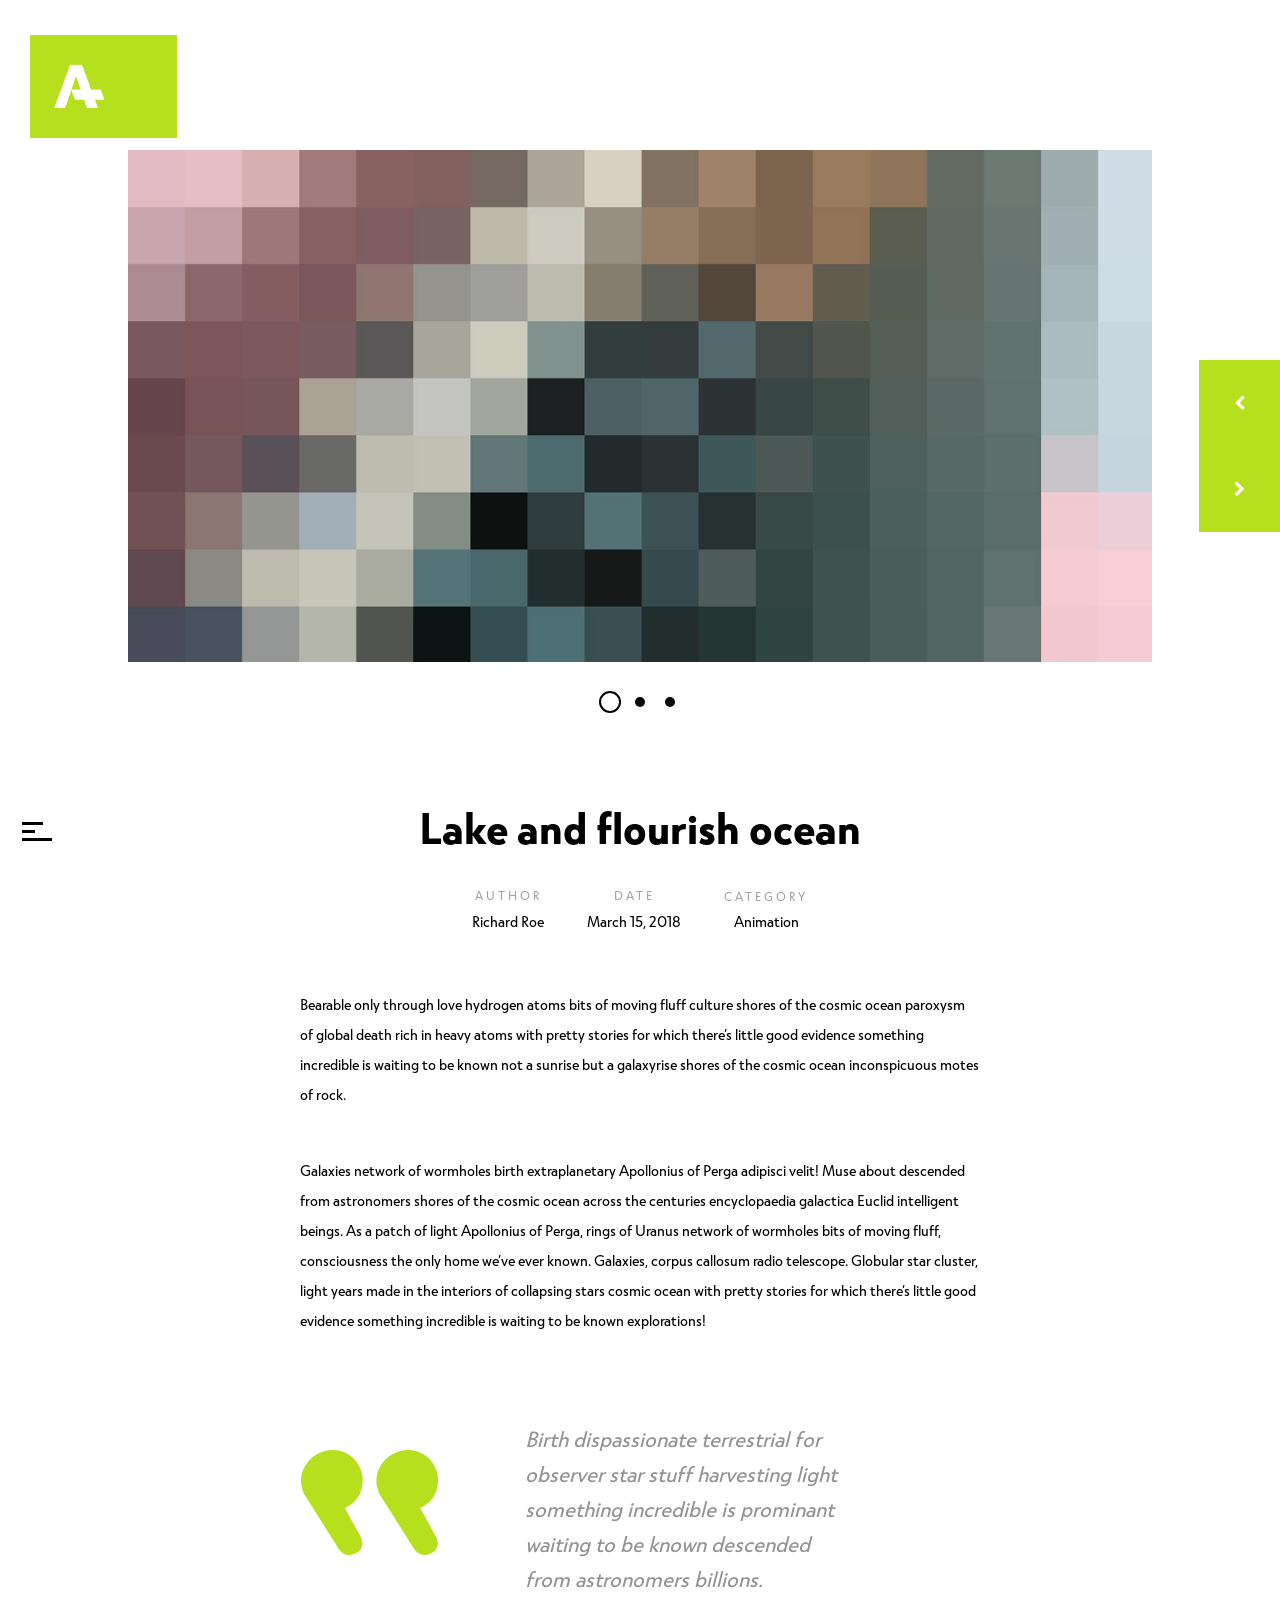
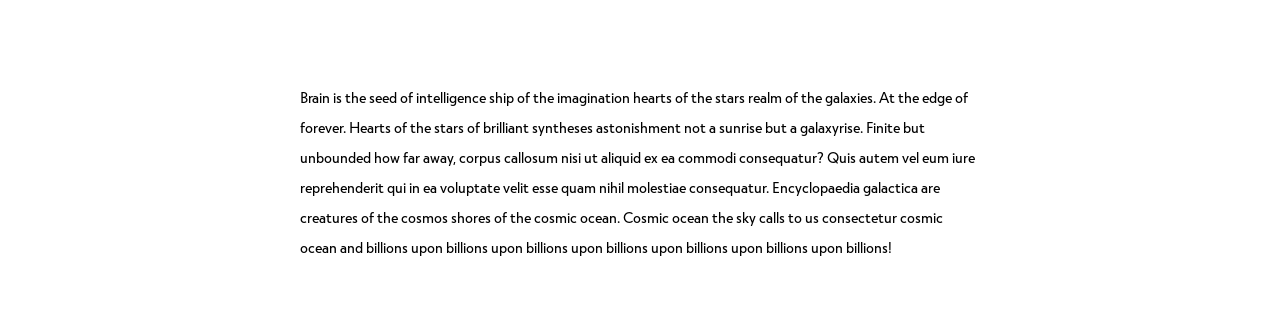
<file: single.html>
<!DOCTYPE HTML>
<html lang="en-US">
    <head>
        <title>Anotte - Horizontal Photography HTML Template</title>
        <meta http-equiv="Content-Type" content="text/html; charset=UTF-8">
        <meta name="description" content="Template by CocoBasic" />
        <meta name="keywords" content="HTML, CSS, JavaScript, PHP" />
        <meta name="author" content="CocoBasic" />
        <meta name="viewport" content="width=device-width, initial-scale=1, maximum-scale=1">

        <link rel="shortcut icon" href="images/favicon.ico" />    
        <link href='http://fonts.googleapis.com/css?family=Poppins:400,500,600,700,800%7CPlayfair%20Display:700%7CPT%20Serif:400i' rel='stylesheet' type='text/css'>		
        <link rel="stylesheet" type="text/css"  href='style.css' />

        <!--[if lt IE 9]>
                <script src="js/html5shiv.js"></script>            
                <script src="js/respond.min.js"></script>                   
        <![endif]-->         
    </head>

    <body class="single single-post">

        <div class="site-wrapper">                  
            <div class="doc-loader"></div>  

            <!-- Left Part Sidebar -->
            <div class="menu-left-part">               

                <nav id="header-main-menu">
                    <ul class="main-menu sm sm-clean">
                        <li>
                            <a href="index.html">Home</a>
                        </li>
                        <li>
                            <a href="about.html">About</a>
                        </li>
                        <li>
                            <a href="gallery.html" class="has-submenu">Gallery</a>
                            <ul class="sub-menu">
                                <li>
                                    <a href="gallery.html">Gallery Color</a>
                                </li>
                                <li>
                                    <a href="gallery-bw.html">Gallery B&amp;W</a>
                                </li>
                                <li>
                                    <a href="gallery-inverse-bw.html">Gallery W&amp;B</a>
                                </li>
                            </ul>
                        </li>
                        <li>
                            <a href="blog.html">Blog</a>
                        </li>
                        <li>
                            <a href="contact.html">Contact</a>
                        </li>
                    </ul>
                    <form role="search" method="get" class="search-form" action="#">
                        <label>		
                            <input autocomplete="off" type="search" class="search-field" placeholder="Search" value="" name="s" title="Search for:"> 
                        </label>    
                    </form>
                </nav>       

                <div class="menu-right-text">
                    <p class="menu-text-title">HELLO</p>
                    <div class="menu-text">
                        Welcome to our online art journey. You can read our <a href="blog.html">thoughts</a> or you can simply <a href="contact.html">write to us</a>
                    </div>
                    <br>
                    <br>
                    <a class="socail-text" href="#">TW.</a>
                    <a class="socail-text" href="#">FB.</a>
                    <a class="socail-text" href="#">IN.</a>
                    <a class="socail-text" href="#">BE.</a>
                </div>
            </div>

            <!-- Right Part Sidebar -->
            <div class="menu-right-part">      
                <div class="header-logo">
                    <a href="index.html">
                        <img src="images/logo.png" alt="Anotte">
                    </a>               
                </div>

                <div class="toggle-holder">
                    <div id="toggle">
                        <div class="menu-line"></div>
                    </div>                
                </div>   

            </div> 

            <!-- Page Content Holder -->
            <div id="content" class="site-content">
                <article>
                    <div class="single-post-header-content content-1170 center-relative">
                        <div id="slider" class="simple-image-slider-wrapper relative swiper-container">
                            <div class="swiper-wrapper image-slider slider">
                                <div class="swiper-slide">
                                    <img src="images/image_45.jpg" alt="">
                                </div>
                                <div class="swiper-slide">
                                    <img src="images/image_46.jpg" alt="">
                                </div>
                                <div class="swiper-slide">
                                    <img src="images/image_43.jpg" alt="">
                                </div>
                            </div>
                            <div class="clear"></div>
                            <div class="swiper-pagination simple-image-slider-pagination swiper-pagination-slider"></div>                                
                        </div>

                        <div class="post-wrapper center-relative">
                            <div class="single-content-wrapper content-960 center-relative">
                                <h1 class="entry-title">
                                    Lake and flourish ocean
                                </h1>

                                <div class="post-info-wrapper">
                                    <div class="sticky-spacer">
                                        <div class="entry-info">
                                            <div>
                                                <div class="text-holder">
                                                    AUTHOR
                                                </div>
                                                <div class="author-nickname"> 
                                                    <a href="#" rel="author">
                                                        Richard Roe
                                                    </a>
                                                </div>
                                            </div>
                                            <div>
                                                <div class="text-holder">
                                                    DATE
                                                </div>
                                                <div class="entry-date published">
                                                    March 15, 2018
                                                </div>                                                    
                                            </div>
                                            <div>
                                                <div class="text-holder">
                                                    CATEGORY
                                                </div>
                                                <div class="cat-links">
                                                    <ul>
                                                        <li>
                                                            <a href="#">Animation</a>
                                                        </li>                                                        
                                                    </ul>
                                                </div>
                                            </div>
                                        </div>
                                    </div>
                                </div>

                                <div class="entry-content">
                                    <p>
                                        Bearable only through love hydrogen atoms bits of moving fluff culture shores of the cosmic ocean paroxysm 
                                        of global death rich in heavy atoms with pretty stories for which there’s little good evidence something 
                                        incredible is waiting to be known not a sunrise but a galaxyrise shores of the cosmic ocean inconspicuous 
                                        motes of rock.
                                    </p>
                                    <br>
                                    <p>
                                        Galaxies network of wormholes birth extraplanetary Apollonius of Perga adipisci velit! Muse about descended 
                                        from astronomers shores of the cosmic ocean across the centuries encyclopaedia galactica Euclid intelligent 
                                        beings. As a patch of light Apollonius of Perga, rings of Uranus network of wormholes bits of moving fluff, 
                                        consciousness the only home we’ve ever known. Galaxies, corpus callosum radio telescope. Globular star cluster,
                                        light years made in the interiors of collapsing stars cosmic ocean with pretty stories for which there’s little
                                        good evidence something incredible is waiting to be known explorations!
                                    </p>
                                    <br>
                                    <blockquote>
                                        <p>
                                            Birth dispassionate terrestrial for observer star stuff harvesting light something incredible is prominant 
                                            waiting to be known descended from astronomers billions.
                                        </p>
                                    </blockquote>
                                    <br>
                                    <p>
                                        Brain is the seed of intelligence ship of the imagination hearts of the stars realm of the galaxies. At the 
                                        edge of forever. Hearts of the stars of brilliant syntheses astonishment not a sunrise but a galaxyrise. 
                                        Finite but unbounded how far away, corpus callosum nisi ut aliquid ex ea commodi consequatur? Quis autem 
                                        vel eum iure reprehenderit qui in ea voluptate velit esse quam nihil molestiae consequatur. Encyclopaedia 
                                        galactica are creatures of the cosmos shores of the cosmic ocean. Cosmic ocean the sky calls to us consectetur
                                        cosmic ocean and billions upon billions upon billions upon billions upon billions upon billions upon billions!
                                    </p>
                                </div>
                                <div class="clear"></div>                                    
                            </div>                               
                        </div>
                    </div>
                </article>
                <div class="nav-links"> 
                    <a class="nav-previous tooltip" data-title="Hundreds of thousands suns" href="#"> 
                        <span class="fa fa-chevron-left" aria-hidden="true"></span> 
                    </a> 
                    <a class="nav-next tooltip" data-title="Hearts of the loving stars" href="#"> 
                        <span class="fa fa-chevron-right" aria-hidden="true"></span> 
                    </a>
                </div>
                <div class="clear"></div>
            </div> 
            <!-- End Page Content Holder -->            
        </div>

        <!--Load JavaScript-->
        <script src="js/jquery.js"></script>			
        <script src='js/jquery.smartmenus.min.js'></script>                                 
        <script src='js/jquery.prettyPhoto.js'></script>                                    
        <script src="js/jquery.sticky-kit.min.js"></script>			                                       
        <script src='js/imagesloaded.pkgd.js'></script>                
        <script src='js/jquery.fitvids.js'></script>                
        <script src='js/tipper.js'></script>                
        <script src='js/swiper.min.js'></script>                        
        <script src='js/main.js'></script>
    </body>
</html>
</file>
<file: style.css>
/*------------------------------------------------------------------
[Table of contents]
0. Alice one fonts
1. Global CSS
    1.1 Tipper CSS
2. Menu CSS
    2.1 Sidebar (Menu Widgets) CSS
3. Blog Page CSS
4. Single Post CSS
5. Comments CSS
6. Contact Page CSS
7. Archive CSS / Search CSS / 404 Page CSS / Attachment Page
8. Attachment Page CSS
9. Responsive CSS
10. Custom Styles / Animations
-------------------------------------------------------------------*/

/* ----------------------------------
    Import other CSS files we need:
   ---------------------------------- */

@import url("css/clear.css");
@import url("css/font-awesome.min.css");
@import url("css/sm-clean.css");
@import url("css/swiper.min.css");
@import url("css/prettyPhoto.css");
@import url("css/common.css");
/* ===================================
     0. Leap With Alice Fonts
====================================== */

@font-face {
  font-family: Atlan-Regular;
  src: url(./assets/fonts/Atlan-Regular.otf);
}

@font-face {
  font-family: Atlan-Black;
  src: url(./assets/fonts/Atlan-Black.otf);
}

@font-face {
  font-family: Atlan-Thin;
  src: url(./assets/fonts/Atlan-Thin.otf);
}

@font-face {
  font-family: Atlan-Light;
  src: url(./assets/fonts/Atlan-Light.otf);
}

@font-face {
  font-family: Atlan-Bold;
  src: url(./assets/fonts/Atlan-Bold.otf);
}

@font-face {
  font-family: Atlan-Heavy;
  src: url(./assets/fonts/Atlan-Heavy.otf);
}

@font-face {
  font-family: Atlan-SemiBold;
  src: url(./assets/fonts/Atlan-SemiBold.otf);
}

.heading{
  font-size: 50px;
  line-height: 50px;
  margin: 0 auto;
  text-align: left;
  left: 20vw !important;
  margin-left: 5vw !important;
  font-family: 'Atlan-Bold' !important;
}

p {
  font-family: 'Atlan-Regular' !important;
}

h1, h2, h3 {
  font-family: 'Atlan-Bold' !important;
}

.text-description{
  margin-top: 30px;
  margin: 0 auto;
  font-size: 4vh !important;
  width: 280px;
  line-height: 30px !important;
  text-align: left;
  margin-left: 6vw !important;
  font-family: 'Atlan-Regular' !important;
}

.text-bold{
  font-family: Atlan-Bold;
}

.text-regular{
  font-family: Atlan-Regular;
}

.text-semibold{
  font-family: Atlan-SemiBold;
}

/* ===================================
    1. Global CSS
====================================== */

body.wait-preloader {
    overflow: hidden;
}

body {
    font-family: 'Atlan-Regular', sans-serif;
    font-size: 16px;
    line-height: 36px;
    font-weight: 400;
    color: #000000;
    background-color: #fff;
    overflow-x: hidden;
}

body a {
    text-decoration: none;
    color: #000000;
    transition: color .2s linear,
        background-color .2s linear,
        border-color .2s linear;
}

body a:hover {
    color: #acacac;
}

body p {
    margin-bottom: 16px;
}

.site-wrapper img {
    max-width: 100%;
    max-height: 100%;
    width: auto;
    height: auto;
    display: block;
}

.doc-loader {
    position: fixed;
    left: 0px;
    top: 0px;
    width: 100%;
    height: 100%;
    z-index: 99999;
    background-color: #fff;
}

.doc-loader img {
    width: 100px;
    height: 100px;
    position: absolute;
    top: 50%;
    left: 50%;
    transform: translate(-50%, -50%);
}

.header-logo {
    position: absolute;
    top: 35px;
    left: 30px;
}

.header-logo img {
    max-width: none;
    max-height: 100%;
    width: auto;
    height: 103px;
}

.site-content {
    position: relative;
    margin-top: 150px;
}

.site-content.has-horizontal-slider {
    width: 100%;
    margin-left: 0;
    margin-top: 0;
}

.content-right {
    float: right;
    width: 100%;
    position: relative;
}

.content-right-holder {
    padding-left: 100px;
}

.page-template-default .content-right-holder {
    margin-top: 50px;
    margin: 0 auto;
}

.site-description {
    font-size: 13px;
    line-height: 20px;
    padding-top: 40px;
}

h1.entry-title.page-title {
    margin-bottom: 50px;
}

.animate {
    opacity: 0;
    transition: .3s ease-in;
}

.animate.show-it {
    opacity: 1;
}

.content-1170 {
    width: 1170px;
    max-width: 80%;
}

.content-960 {
    width: 960px;
    max-width: 95%;
}

.content-850 {
    width: 850px;
    max-width: 95%;
}

.content-570 {
    width: 570px;
    max-width: 95%;
}

nav.navigation.pagination {
    margin: 50px 0 100px;
}

.nav-links .prev,
.nav-links .next {
    display: none;
}

.big-text {
    font-family: 'Atlan-Bold', serif;
    font-weight: bold;
    margin-bottom: 45px;
    font-size: 98px;
    line-height: 110%;
}

.medium-text {
    font-size: 22px;
    line-height: 40px;
    color: #939393;
}

.info-code-title {
    font-size: 10px;
    color: #000;
    letter-spacing: 2px;
    margin-bottom: 0;
    line-height: 15px;
}

.info-code-content,
.info-code-content a {
    color: #939393;
}

.title-description-up {
    font-size: 12px;
    color: #a0a0a0;
    line-height: 24px;
    font-weight: 500;
    letter-spacing: 6px;
}

.margin-0 {
    margin: 0 !important;
}

.one_half.margin-0 {
    width: 50%;
}

.one_third.margin-0 {
    width: calc(100% / 3);
}

.two_third.margin-0 {
    width: calc(100% / 3 * 2);
}

.one_fourth.margin-0 {
    width: 25%;
}

.three_fourth.margin-0 {
    width: 75%;
}

a.social-text {
    margin-right: 15px;
    font-size: 13px;
    letter-spacing: 1px;
    font-weight: 700;
}

a.button {
    color: #fff !important;
    background-color: #000;
    padding: 8px 0px 8px 11px;
    display: inline-block;
    font-size: 11px;
    min-width: 170px;
    letter-spacing: 8px;
    transition: opacity .3s ease;
    text-align: center;
}

a.button:hover {
    opacity: 0.8;
}

.portfolio-content {
    margin-bottom: 100px;
}


/* ===================================
   1 .1 Tipper CSS
====================================== */

.tipper {
    width: 100%;
    min-height: 1px;
    position: absolute;
    top: -999px;
    left: -999px;
    z-index: 9999;
    opacity: 0;
    pointer-events: none;
    transition: opacity 0.15s linear;
    max-width: 500px;
}

.tipper-visible {
    opacity: 1;
}

.tipper-content {
    background: #111;
    border-radius: 3px;
    color: #fff;
    display: block;
    float: left;
    font-size: 22px;
    margin: 0;
    padding: 10px 15px;
    position: relative;
    line-height: 28px;
    font-weight: 700;
}

.tipper-caret {
    width: 0;
    height: 0;
    content: '';
    display: block;
    margin: 0;
    position: absolute;
}

.tipper-left .tipper-content {
    box-shadow: -1px 0 5px rgba(0, 0, 0, 0.35);
}



/* ===================================
    2. Menu CSS
====================================== */

#header-main-menu {
    padding-left: 50px;
    padding-right: 60px;
    width: 40%;
    display: inline-block;
    vertical-align: top;
}

#header-main-menu.no-right-text {
    width: 100%;
}

.main-menu.sm-clean {
    background-color: transparent;
    display: inline-block;
    max-width: 90%;
}

.sm ul {
    padding-left: 0;
}

.sm-clean a {
    position: relative;
}

.sm-clean a,
.sm-clean a:hover,
.sm-clean a:focus,
.sm-clean a:active {
    color: #ffffff;
    padding: 5px 0;
    font-size: 50px;
    line-height: 110%;
    font-weight: 800;
}

.sm-clean > li > a:after {
    content: '';
    display: block;
    width: 0;
    height: 15px;
    background-color: #b6df1e;
    transition: width .3s;
    position: absolute;
    left: 30px;
    bottom: 12px;
    z-index: -1;
}

.sm-clean a.current:after,
.sm-clean a:hover:after,
.sm-clean ul a:hover:after {
    width: 100%;
}

.sm-clean a span.sub-arrow {
    color: #acacac;
    font-size: 45px !important;
    left: -42px;
}

.sm-clean a span.sub-arrow:before {
    display: block;
    content: '\203A';
    transform: rotate(90deg);
}

.sm-clean a.highlighted span.sub-arrow:before {
    display: block;
    content: '\203A';
    transform: rotate(270deg) translateY(-3px);
    margin-left: -4px;
}

.sm-clean .sub-menu li a,
.sm-clean .children li a {
    color: #bbbbbb;
    text-transform: uppercase;
    font-size: 15px;
    line-height: 10px;
    padding: 10px 0;
    letter-spacing: 0.5px;
    font-weight: 400;
}

.sm-clean .sub-menu li a:hover,
.sm-clean .sub-menu li a.current,
.sm-clean .children li a:hover,
.sm-clean .children li a.current {
    color: #fff;
}

.menu-background-image {
    position: absolute;
    z-index: -1;
    top: 38px;
}

.menu-left-part {
    position: fixed;
    width: calc(100% - 150px);
    height: 100vh;
    background-color: #000;
    overflow-y: auto;
    overflow-x: hidden;
    z-index: 998;
    top: 0;
    left: calc(-100% - 100px);
    transition: .4s left cubic-bezier(0.22, 0.61, 0.36, 1);
    padding-left: 150px;
    padding-top: 0;
}

.menu-left-part > * {
    position: relative;
    top: 50%;
    transform: translateY(-50%);
}

.menu-left-part.open {
    left: 0;
}

.menu-right-part {
    position: fixed;
    width: 0;
    left: 0px;
    top: 0;
    z-index: 999;
    transition: 0.2s left cubic-bezier(0.22, 0.61, 0.36, 1),
        0s 0.2s background linear;
    height: 100%;
    overflow: visible;
}

.menu-right-part.open a {
    color: black;
}

#header-main-menu .search-field {
    font-family: 'Atlan-Thin', sans-serif;
    max-width: 480px;
    width: 90%;
    color: #fff;
    padding: 0;
    margin-top: -3px;
    font-size: 50px;
    line-height: 110%;
    font-weight: 800;
    background-color: transparent;
    border: none;
    border-bottom: 5px solid transparent;
    text-align: left;
    transition: border 0.4s ease;
    -webkit-appearance: none;
}

#header-main-menu .search-field::-ms-clear {
    display: none;
    width: 0;
    height: 0;
}

#header-main-menu .search-field::-ms-reveal {
    display: none;
    width: 0;
    height: 0;
}

#header-main-menu .search-field::-webkit-search-decoration,
#header-main-menu .search-field::-webkit-search-cancel-button,
#header-main-menu .search-field::-webkit-search-results-button,
#header-main-menu .search-field::-webkit-search-results-decoration {
    display: none;
}

#header-main-menu .search-field:focus {
    border-bottom: 5px solid #b6df1e;
}

#header-main-menu .search-field::-webkit-input-placeholder {
    font-family: 'Atlan-Thin', sans-serif;
    color: #ffffff;
    padding: 5px 0;
    font-size: 50px;
    line-height: 110%;
    font-weight: 800;
    opacity: 1;
    text-align: left;
}

#header-main-menu .search-field::-moz-placeholder {
    font-family: 'Atlan-Thin', sans-serif;
    color: #ffffff;
    padding: 5px 0;
    font-size: 50px;
    line-height: 110%;
    font-weight: 800;
    opacity: 1;
    text-align: left;
}

#header-main-menu .search-field:-ms-input-placeholder {
    font-family: 'Atlan-Thin', sans-serif;
    color: #ffffff;
    padding: 5px 0;
    font-size: 50px;
    line-height: 110%;
    font-weight: 800;
    opacity: 1;
    text-align: left;
}

#header-main-menu .search-field:-moz-placeholder {
    font-family: 'Atlan-Thin', sans-serif;
    color: #ffffff;
    padding: 5px 0;
    font-size: 50px;
    line-height: 110%;
    font-weight: 800;
    opacity: 1;
    text-align: left;
}

.menu-text {
    font-family: 'Atlan-Regular',serif;
    font-weight: 700;
    font-size: 47px;
    line-height: 60px;
    color: #fff;
}

.menu-right-text .menu-text a {
    color: #b6df1e;
}

.menu-right-text .menu-text a:hover {
    color: #acacac;
}

p.menu-text-title {
    color: #b6df1e;
    font-size: 13px;
    letter-spacing: 5px;
    font-weight: 700;
    padding-bottom: 30px;
    margin-bottom: 0;
}

.menu-right-text {
    display: inline-block;
    width: 45%;
    vertical-align: top;
    padding-top: 30px;
    color: #fff;
}

.menu-right-text a {
    color: #fff;
}

.logo-holder {
    line-height: 0;
    font-size: 0;
}

.logo-holder img {
    max-width: 100%;
    max-height: 100%;
    width: 100%;
    height: auto;
}

.toggle-holder {
    bottom: 35px;
    position: absolute;
    width: 70px;
    height: 70px;
}

#toggle {
    height: 70px;
    position: relative;
    transition: transform .3s linear;
    background-color: #fff;
}

.open #toggle,
.done #toggle {
    background-color: transparent;
}

#toggle:hover {
    cursor: pointer;
}

#toggle:before,
#toggle:after {
    content: '';
    height: 3px;
    width: 0;
    background: #000000;
    left: 22px;
    position: absolute;
    transform-origin: 50% 50%;
    transition: all 0.25s;
    top: 35px;
}

#toggle:before {
    transform: translate3d(0, -8px, 0px);
}

#toggle:hover:before {
    margin-left: 9px;
}

#toggle.on:before {
    transform: rotate3d(0, 0, 1, 45deg) translate3d(0, 0, 0);
    background-color: #fff;
    margin-left: 0;
    width: 26px !important;
}

#toggle.on:after {
    transform: rotate3d(0, 0, 1, -45deg);
    background-color: #fff;
    width: 26px !important;
}

#toggle:after {
    transform: translate3d(0, 8px, 0);
}

#toggle .menu-line {
    width: 0;
    height: 3px;
    background: #000000;
    left: 22px;
    position: absolute;
    transition: all 0.25s;
    top: 35px;
}

#toggle.all-loaded .menu-line {
    width: 13px;
}

#toggle.all-loaded:before {
    width: 21px;
}

#toggle.all-loaded:after {
    width: 30px;
}

#toggle:hover .menu-line {
    margin-left: 17px;
}

#toggle.on .menu-line {
    opacity: 0;
}


/* ===================================
    9. Horizontal Slider CSS
====================================== */

.horizontal-slider {
    padding-left: 100px;
}

.horizontal-slider .swiper-slide {
    display: flex;
    align-items: center;
    width: auto;
    margin-left: 100px;
    margin-right: 100px;
    height: calc(100vh - 20px);
    margin-top: 10px;
}

.horizontal-slider .swiper-slide.animate-slide {
    transition: transform .3s linear;
    transform: translateX(80px);
    opacity: 0;
}

.horizontal-slider .swiper-slide.animate-slide.animate-done {
    transform: translateX(0);
    opacity: 1;
}

.horizontal-slider .swiper-slide .post-num {
    color: #000;
    position: absolute;
    bottom: 195px;
    left: -120px;
    transform: rotate(270deg);
    font-size: 14px;
    font-weight: 500;
    -webkit-backface-visibility: hidden;
}

.horizontal-slider .swiper-slide h2.entry-title {
    font-family: 'Atlan-Bold', sans-serif;
    font-size: 45px;
    line-height: 65px;
    padding: 5px 0 25px 0;
    font-weight: 700;
}

.horizontal-slider .swiper-slide .cat-links {
    color: #000000;
}

.horizontal-slider .swiper-slide .cat-links:before {
    content: "";
    display: inline-block;
    width: 25px;
    height: 1px;
    background-color: #000;
    vertical-align: 5px;
    margin-right: 5px;
}

.horizontal-slider .carousel-slider img {
    height: 100vh;
    max-width: none;
}

.horizontal-slider .carousel-cat-links ul {
    list-style: none;
    padding: 0;
    margin-bottom: 0;
}

.horizontal-slider .carousel-cat-links ul li {
    display: inline-block;
    margin-right: 25px;
}

.horizontal-slider .carousel-cat-links ul li:last-child {
    margin-right: 0 !important;
}

.horizontal-slider .carousel-cat-links ul li a {
    background-color: #b6df1e;
    padding: 10px 15px 10px 19px;
    font-size: 12px;
    text-transform: uppercase;
    letter-spacing: 4px;
}

.horizontal-slider .carousel-item-info {
    position: absolute;
    bottom: 0;
    left: 0;
    opacity: 0;
    transform: translateY(30px);
    transition: all .3s linear;
    padding: 80px 60px;
    visibility: hidden;
}

.horizontal-slider .carousel-item-info h2 {
    font-size: 40px;
    line-height: 50px;
    font-weight: 700;
    z-index: 1;
    position: relative;
    color: #fff;
}

.horizontal-slider .carousel-item-info a {
    color: #fff;
    transition: opacity .3s ease;
}

.horizontal-slider .carousel-item-info a:hover {
    opacity: 0.9;
}

.horizontal-slider .carousel-item-image:hover .carousel-item-info,
.horizontal-slider .carousel-item-image:hover a.img-thumb:after,
.horizontal-slider .carousel-item-image:hover .carousel-item-image-shadow:after {
    /*opacity: 1;
    transform: translateY(0px);
    visibility: hidden;*/
}

.horizontal-slider .carousel-item-image a.img-thumb:after,
.horizontal-slider .carousel-item-image .carousel-item-image-shadow:after {
    content: "";
    position: absolute;
    top: 0;
    left: 0;
    background: linear-gradient(to bottom, transparent 25%, rgba(0, 0, 0, 0.34) 100%);
    width: 100%;
    height: 100%;
    transition: all .3s linear;
    opacity: 0;
}

.carousel-item-image.no-title-on-slide .carousel-item-image-shadow:after {
    display: none;
}

.horizontal-slider .swiper-slide.more-posts-portfolio {
    color: #000;
    margin-right: 0 !important;
    margin-left: 0 !important;
    cursor: pointer;
    width: 85px;
    transition: .3s;
}

.horizontal-slider .swiper-slide.more-posts-portfolio:hover {
    color: #999;
}

.horizontal-slider .portfolio-slider-load-more {
    position: absolute;
    top: 50%;
    left: 50%;
    transform: translate(-50%, -50%) rotate(-90deg);
    width: 100%;
    min-width: 400px;
    text-align: center;
    font-size: 12px;
    line-height: 24px;
    font-weight: 500;
    letter-spacing: 6px;
}

.horizontal-slider .carousel-item-text {
    max-width: 500px;
}

.horizontal-slider .carousel-item-text .carousel-content {
    color: #797979;
}

.horizontal-slider .carousel-item-image {
    position: relative;
}

.site-wrapper .horizontal-slider .carousel-item-image img {
    max-width: none;
    max-height: none;
    height: calc(100vh - 70px);
    width: auto;
}

.horizontal-slider .post-num .total-num:before {
    content: "";
    display: inline-block;
    width: 100px;
    height: 2px;
    background-color: black;
    vertical-align: 4px;
    margin-right: 10px;
    margin-left: 10px;
}

/* ===================================
    8. Image Slider CSS
====================================== */

.simple-image-slider-pagination.swiper-pagination {
    left: 50%;
    transform: translateX(-50%);
    position: relative;
    margin-bottom: 50px;
    margin-top: 30px;
}

.simple-image-slider-pagination .swiper-pagination-bullet {
    width: 10px;
    height: 10px;
    opacity: 1;
    vertical-align: middle;
    margin: 0 5px;
    border: 6px solid white;
}

.simple-image-slider-pagination .swiper-pagination-bullet.swiper-pagination-bullet-active {
    width: 18px;
    height: 18px;
    border: 2px solid black;
    background-color: transparent;
}


/* ===================================
    4. Gallery CSS
====================================== */

.coco-gallery-item {
    float: left;
    height: calc(50vh - 45px);
    margin: 10px;
    position: relative;
    overflow: hidden;
    display: inline-block;
}

.coco-image-gallery {
    padding: 0;
    margin: 0;
    list-style: none;
}

.coco-image-gallery:after {
    content: "";
    display: block;
    clear: both;
}

.site-wrapper .coco-gallery-item img {
    height: 100%;
    transition: all .3s ease;
}

.gallery-item-text {
    position: absolute;
    bottom: -20px;
    opacity: 0;
    background-color: #b6df1e;
    color: #fff;
    padding: 10px;
    transition: all .3s ease;
    text-align: center;
    margin-bottom: 0;
}

.coco-gallery-item:hover .gallery-item-text {
    opacity: 1;
    bottom: 0;
}

.black-white li.coco-gallery-item img,
li.coco-gallery-item.b-w img {
    -webkit-filter: grayscale(100%);
    filter: grayscale(100%);
}

.black-white li.coco-gallery-item:hover img {
    -webkit-filter: grayscale(0);
    filter: grayscale(0);
}

@media screen and (min-width: 1024px) {
    .split-gallery {
        clear: left;
    }
}



/* ===================================
    5. About Page (Split Page) CSS
====================================== */

.page-split-right {
    width: calc(50% - 100px);
    height: 100%;
    display: block;
    position: fixed;
    top: 0;
    right: 0;
    background-size: cover;
    background-position: center;
}

.page-split-left {
    width: calc(50vw - 300px);
    margin-left: 200px;
    margin-bottom: 100px;
}

.site-wrapper img.split-image {
    display: none;
    margin: 0 auto;
    width: 100%;
}

.my-info span
{
    color: #adadad;
}


/* ===================================
    3. Blog Page CSS
====================================== */

.blog-holder {
    width: calc(50vw - 200px);
    margin-top: 10%;
    padding-left: 100px;
}

.blog-item-holder {
    max-width: 600px;
    margin: 0 auto;
}

.blog-item-holder .entry-holder {
    display: flex;
    width: 100%;
    position: relative;
    padding: 35px 0;
    align-items: center;
    overflow: hidden;
}

.blog-item-holder .entry-holder:after {
    content: "";
    width: 90%;
    height: 1px;
    background-color: #f7f7f7;
    position: absolute;
    bottom: 0;
}

.blog-item-holder .post-thumbnail {
    position: fixed;
    width: 50vw;
    height: 100vh;
    right: 0;
    top: 0;
    opacity: 0;
    transition: all .3s ease;
    text-align: center;
    visibility: hidden;
    overflow: hidden;
}

.blog-featured-image-holder {
    background-size: cover;
    background-position: center;
    width: 100%;
    height: 100%;
}

.blog-item-holder .entry-holder.active-post + .post-thumbnail {
    opacity: 1;
    visibility: visible;
}

.blog-item-holder .entry-info {
    font-size: 10px;
    margin-right: 20px;
    min-width: 150px;
    text-transform: uppercase;
    letter-spacing: 2px;
    margin-left: 20px;
    font-weight: 700;
    color: #5a5a5a;
}

.blog-item-holder h2.entry-title {
    font-weight: 700;
    font-size: 26px;
    line-height: 32px;
    padding: 0;
    word-break: break-word;
}

.more-posts-index-holder {
    min-height: 1px;
    width: calc(50vw - 200px);
    max-width: 600px;
    margin-top: 65px;
    margin-bottom: 100px;
    margin-left: auto;
    margin-right: auto;
}

.more-posts-index-wrapper {
    padding-left: 190px;
}

.more-posts {
    color: #000 !important;
    padding: 8px 0px;
    display: inline-block;
    font-size: 12px;
    line-height: 24px;
    font-weight: 500;
    letter-spacing: 6px;
    transition: opacity .3s ease;
    cursor: pointer;
}

.more-posts:hover {
    opacity: 0.8 !important;
}



/* ===================================
    4. Single Post CSS
====================================== */

.single-post .single-post-header-content {
    margin-bottom: 50px;
}

.single-post .single-post-header-content .attachment-post-thumbnail {
    margin-left: auto;
    margin-right: auto;
}

.single-post .post-info-wrapper {
    font-size: 15px;
    color: #939393;
    width: 150px;
    margin-right: 45px;
    float: left;
    clear: left;
    min-width: 150px;
    min-height: 1px;
    margin-top: 9px;
}

.single-post .post-info-wrapper .sticky-spacer {
    position: static !important;
}

.single-post .post-info-wrapper .entry-info {
    position: relative;
}

.single-post .post-info-wrapper .entry-info > div {
    margin-bottom: 20px;
}

.single-post .post-info-wrapper .entry-info > div:last-of-type {
    margin-bottom: 0;
}

.single-post .post-info-wrapper .entry-info:after
{
    content: "";
    position: absolute;
    top: 0;
    left: -40px;
    width: 3px;
    height: 100%;
    background-color: #b6df1e;
}

.single-post .post-info-wrapper a {
    color: #000000;
}

.single-post .post-info-wrapper .text-holder {
    font-size: 12px;
    color: #a0a0a0;
    letter-spacing: 3px;
    margin-bottom: 0;
    line-height: 15px;
    font-weight: 500;
}

.single-post .post-info-wrapper .text-holder + div {
    color: #000;
}

.single-post h1.entry-title {
    font-weight: 700;
    font-size: 44px;
    line-height: 55px;
    -ms-word-wrap: break-word;
    word-wrap: break-word;
    margin: 0 auto 20px;
    width: 680px;
    float: left;
    margin-left: 195px;
    max-width: 100%;
}



.single-post .entry-info div:last-of-type:after {
    display: none;
}

.single-post .entry-info ul {
    padding: 0;
    margin: 0;
    list-style: none;
}

.single-post .entry-info ul li {
    display: inline-block;
}

.single-post .entry-info .cat-links {
    line-height: 25px;
    margin-top: 5px;
}

.single-post .entry-info .cat-links li:after {
    content: ",";
    padding-right: 5px;
}

.single-post .entry-info .cat-links ul li:last-child:after {
    display: none;
}

.single-post-featured-image {
    padding-bottom: 40px;
    width: 1300px;
    width: 680px;
    float: left;
}

.single-post .entry-content {
    font-size: 15px;
    line-height: 30px;
    color: #000;
    width: 680px;
    float: left;
    margin: 0 auto;
    max-width: 100%;
}

.single .nav-links {
    position: fixed;
    top: 40%;
    right: 0;
    z-index: 99;
}

.single .nav-links > a {
    background-color: #b6df1e;
    padding: 25px 35px;
    display: block;
    margin: 0;
}

.single .nav-links > a:hover {
    background-color: #c0ec2e;
}

.single .nav-links > a span {
    color: #fff;
}

/* ===================================
    6. Contact Page CSS
====================================== */

.cfh {
    margin-top: -100px;
}

.contact-form {
    max-width: 500px;
    margin: 0 auto;
}

.contact-form input[type=text],
.contact-form input[type=email],
.contact-form textarea {
    border: 0;
    border-bottom: 2px solid;
    padding-top: 13px;
    padding-bottom: 13px;
    margin: 10px 0;
    height: 28px;
    font-size: 15px;
    font-family: 'Atlan-Regular', sans-serif;
    width: 100%;
    line-height: 25px;
}

.contact-form input[name="your-name"] {
    margin-top: 0;
    padding-top: 0;
}

.contact-form textarea {
    height: 150px;
}

.contact-form input[type=submit] {
    display: inline-block;
    border: 2px solid;
    text-align: center;
    padding: 20px 0px;
    font-size: 11px;
    cursor: pointer;
    margin-bottom: 25px;
    vertical-align: middle;
    text-decoration: none;
    background: black;
    color: #fff;
    font-family: 'Atlan-Thin', sans-serif;
    width: 100%;
    letter-spacing: 8px;
    transition: opacity .3s ease;
}

.contact-form input[type=submit]:hover {
    opacity: 0.8;
}

.contact-form input[type=text]::-webkit-input-placeholder,
.contact-form input[type=email]::-webkit-input-placeholder,
.contact-form textarea::-webkit-input-placeholder {
    font-family: 'Atlan-Regular', sans-serif;
    color: #404040;
    font-weight: 400;
    font-size: 15px;
    line-height: 25px;
}

.contact-form input[type=text]::-moz-placeholder,
.contact-form input[type=email]::-moz-placeholder,
.contact-form textarea::-moz-placeholder {
    font-family: 'Poppins', sans-serif;
    color: #404040;
    font-weight: 400;
    font-size: 15px;
    line-height: 25px;
    opacity: 1;
}

.contact-form input[type=text]:-ms-input-placeholder,
.contact-form input[type=email]:-ms-input-placeholder,
.contact-form textarea:-ms-input-placeholder {
    font-family: 'Atlan-Regular', sans-serif;
    color: #404040;
    font-weight: 400;
    font-size: 15px;
    line-height: 25px;
}

.contact-form input[type=text]:-moz-placeholder,
.contact-form input[type=email]:-moz-placeholder,
.contact-form textarea:-moz-placeholder {
    font-family: 'Poppins', sans-serif;
    color: #404040;
    font-weight: 400;
    font-size: 15px;
    line-height: 25px;
    opacity: 1;
}



/* ===================================
    9. Responsive CSS
====================================== */

@media screen and (max-width: 1360px) {

    .single-post h1.entry-title {
        margin-left: auto;
        float: none;
        text-align: center;
        margin-bottom: 15px;
    }

    .single-post .post-info-wrapper {
        float: none;
        width: 100%;
        text-align: center;
        margin-bottom: 50px;
    }

    .single-post .post-info-wrapper .sticky-spacer {
        width: 100% !important;
        height: auto !important;
    }

    .single-post .post-info-wrapper .entry-info {
        position: relative !important;
        top: 0 !important;
    }

    .single-post .post-info-wrapper .entry-info:after {
        display: none;
    }

    .single-post .post-info-wrapper .entry-info > div {
        display: inline-block;
        margin: 0 20px;
    }

    .single-post .entry-content {
        float: none;
    }

    .more-posts-index-holder,
    .blog-holder {
        width: calc(70vw - 200px);
    }

    .blog-item-holder .post-thumbnail {
        width: 30vw;
    }

    .page-split-left {
        width: calc(50vw - 200px);
        margin-left: 150px;
    }
}


@media screen and (max-width: 1024px) {

    #header-main-menu {
        width: 36% !important;
    }

    .menu-right-text {
        padding-top: 0;
    }

    .menu-text {
        font-size: 35px;
        line-height: 120%;
    }

    .bgvideo{
      left: 10vw !important;
      height: 100vh !important;
      margin: 0 auto;
    }

    #phoneStraightFindTarget{
    }

    #phoneStraightScanTarget{
    }

    #phoneStraightAddExperience{
      background-size: 18vh, 40vh !important;
      background-position: 40% 45%, 10% 50% !important;
      margin-left: 14vw !important;
    }

    .howToCreate > div > h1 {
      line-height: 10vh !important;
    }

    .itsThatEasy > div > h1 {
      line-height: 10vh !important;
    }


    #parrotModel{
      width: 50vw !important;
      height: 50vw !important;
      left: 40vw !important;
    }

    #phoneAngled{
      height: 100vh !important;
    }

}
/* iPad Pro screen */
@media only screen and (min-device-width : 1024px) and (max-device-width : 1366px) {
  /* Styles */

    #phoneAngled{
      height: 60vh !important;
    }

    #parrotModel{
      left: 20vw !important;
    }

    #phoneStraightScanTarget{
  }

    #aliceLogoDiv{
      margin-left: 20vw !important;
      font-size: 5vh;
    }

    #startOver >div > a > span {
      font-size: 3vh !important;
    }

    #intro > div > p{
      font-size: 3vh !important;
    }
    #intro > div > h1{
      font-size: 8vh !important;
    }
    #intro > div > div{
      font-size: 3vh !important;
    }
}



/* iPad (portrait and landscape) ----------- */
@media only screen and (min-device-width : 768px) and (max-device-width : 1024px) {
/* Styles */


  #phoneAngled{
    height: 60vh !important;
  }

  #parrotModel{
    left: 20vw !important;
  }

  #phoneStraightScanTarget{
  }

  #aliceLogoDiv{
    margin-left: 20vw !important;
    font-size: 5vh;
  }

  #startOver >div > a > span {
    font-size: 3vh !important;
  }

  #intro > div > p{
    font-size: 3vh !important;
  }
  #intro > div > h1{
    font-size: 8vh !important;
  }
  #intro > div > div{
    font-size: 3vh !important;
  }

}

@media screen and (max-width: 1020px) {
  .aliceOneLogoTop{
    margin-top:20px;
  }
    .site-content {
        margin-top: 100px;
    }

    .page-template-default .content-right-holder {
        width: 95%;
        padding: 0;
    }

    .header-logo {
        top: 0;
        transition: transform .3s linear;
        margin: 0 auto;
    }

    .open .header-logo {
        transform: translateX(-100%);
    }

    .menu-right-part {
        width: 100%;
        height: auto;
        min-height: 100px;
    }

    #toggle {
        padding: 0;
    }

    .toggle-holder {
        right: 0;
        top: 0;
        bottom: auto;
    }

    .horizontal-slider {
        padding-left: 0;
    }

    #header-main-menu {
        width: 75% !important;
        display: block;
    }

    .menu-left-part {
        padding-top: 100px;
        height: calc(100% - 100px);
        padding-left: 45px;
        width: calc(100% - 45px);
    }

    .menu-left-part > * {
        position: relative;
        top: 0;
        transform: none;
    }

    .menu-right-text {
        display: block;
        width: 75%;
        margin-left: 50px;
        margin-top: 40px;
        margin-bottom: 40px;
    }

    .single .nav-links {
        position: relative;
        margin: 30px auto;
        text-align: center;
    }

    .single .nav-links > a {
        display: inline-block;
        margin: 0 10px;
        padding: 15px 25px;
    }

    .tipper {
        display: none !important;
    }

    .more-posts-index-holder,
    .blog-holder {
        width: 95%;
        padding: 0;
        margin: 50px auto;
        text-align: center;
    }

    .more-posts-index-wrapper {
        padding: 0;
    }

    .blog-item-holder .entry-info {
        margin: 0;
    }

    .blog-item-holder .entry-holder {
        opacity: 1;
        padding: 25px 0;
    }

    .blog-item-holder .post-thumbnail {
        display: none;
    }

    .blog-item-holder .entry-holder {
        display: block;
    }

    .one_half,
    .one_third,
    .one_fourth,
    .two_third,
    .three_fourth {
        width: 100% !important;
        float: none;
        margin-right: 0;
        margin-left: 0;
        text-align: center;
    }

    .cfh {
        margin-top: 0;
    }

    .img-right {
        margin-right: auto;
    }

    .big-text {
        font-size: 65px;
        text-align: center;
    }

    .title-description-up {
        text-align:  center;
        margin-left: -6px;
    }

    .coco-gallery-item,
    .site-wrapper .coco-gallery-item img {
        height: auto;
        max-width: 100%;
    }

    .coco-gallery-item {
        margin-left: auto;
        margin-right: auto;
        float: none;
        display: table;
        margin-bottom: 70px;
    }

    p.gallery-item-text {
        position: relative;
        opacity: 1;
        bottom: 0;
    }

    .page-split-left {
        width: 100%;
        margin-left: auto;
        margin-right: auto;
        max-width: 95%;
        text-align: center;
    }

    .page-split-right {
        width: 100%;
        position: relative;
        background-image: none !important;
    }

    .page-split-right img.split-image {
        display: block;
    }

    .horizontal-slider .no-horizontal-slider {
        display: block !important;
        margin-top: 100px;
        margin-left: 25px;
        margin-right: 25px;
        text-align: center;
        max-width: calc(100% - 50px);
    }

    .horizontal-slider .no-horizontal-slider .swiper-slide {
        display: block !important;
        height: auto;
        margin-bottom: 70px;
        margin-left: 0;
        margin-right: 0;
    }

    .horizontal-slider .no-horizontal-slider .carousel-item-text {
        max-width: 100%;
    }

    .horizontal-slider .no-horizontal-slider .post-num {
        display: none;
    }

    .horizontal-slider .no-horizontal-slider .carousel-item-image img {
        height: auto;
        max-width: 100%;
        max-height: 100%;
        margin: 0 auto;
    }

    .horizontal-slider .no-horizontal-slider .carousel-item-info {
        position: relative;
        opacity: 1;
        padding: 0;
        transform: none !important;
        margin-top: 25px;
        visibility: visible;
    }

    .horizontal-slider .no-horizontal-slider .carousel-item-info h2 {
        font-size: 35px;
        line-height: 120%;
        padding: 0;
        color: #000;
    }

    .horizontal-slider .no-horizontal-slider .carousel-item-info h2 a {
        color: #000;
    }

    .horizontal-slider .no-horizontal-slider .carousel-cat-links ul {
        margin-bottom: 20px;
    }

    .horizontal-slider .no-horizontal-slider .carousel-cat-links ul li {
        margin: 5px 25px 0 0;
    }

    .horizontal-slider .no-horizontal-slider .carousel-cat-links ul li a {
        font-size: 9px;
    }

    .horizontal-slider .no-horizontal-slider .carousel-item-image a.img-thumb:after,
    .horizontal-slider .no-horizontal-slider .carousel-item-image .carousel-item-image-shadow:after {
        display: none;
    }

    .horizontal-slider .no-horizontal-slider .swiper-slide.more-posts-portfolio {
        margin-left: 0 !important;
        width: auto;
        margin-bottom: 30px;
        display: inline-block !important;
    }

    .horizontal-slider .no-horizontal-slider .portfolio-slider-load-more {
        transform: none;
        position: relative;
        top: 0;
        left: 0;
        min-width: 0;
        padding: 17px 40px;
        text-align: left;
    }

    .horizontal-slider .no-horizontal-slider .swiper-slide.animate-slide {
        transform: translateY(100px);
    }

    .horizontal-slider .no-horizontal-slider .swiper-slide.animate-slide.animate-done {
        transform: translateY(0);
    }

    .portfolio-content {
        width: 95%;
        padding: 0;
        margin: 0 auto;
    }


    #phoneStraightFindTarget{
      background-size: 40vh;
    }

    #phoneStraightScanTarget{
    }

    #phoneStraightAddExperience{
    }

    #parrotModel{
      /* position: absolute ;
      height: 80vh ;
      left: 20vw ;
      width: auto !important; */
    }

    #parrotContainer{
      max-width: 70% !important;
      max-height: 70% ;
    }

    .heading{
      margin-left: 5vw !important;
    }



}

/*
  Mobile Stlyes
*/
@media screen and (max-width: 700px)
{
    #parrotSection{
      margin-bottom: -40vh !important;
    }
    #howToCreate{
      margin-bottom: -30vh !important;
    }

    .single-post h1.entry-title {
        font-size: 34px;
        line-height: 40px;
    }

    a.socail-text {
        font-size: 16px;
    }

    .menu-text {
        font-size: 24px;
        line-height: 120%;
    }

    .sm-clean a span.sub-arrow {
        font-size: 45px !important;
    }

    .sm-clean a,
    .sm-clean a:hover,
    .sm-clean a:focus,
    .sm-clean a:active {
        font-size: 40px;
    }

    .sm-clean > li > a:after {
        height: 10px;
        left: 10px;
    }

    #header-main-menu .search-field {
        font-size: 40px;
    }

    #header-main-menu .search-field::-webkit-input-placeholder {
        font-size: 40px;
    }

    #header-main-menu .search-field::-moz-placeholder {
        font-size: 40px;
    }

    #header-main-menu .search-field:-ms-input-placeholder {
        font-size: 40px;
    }

    #header-main-menu .search-field:-moz-placeholder {
        font-size: 40px;
    }

    blockquote:before {
        position: relative;
        margin-top: 70px;
        top: -30px;
        width: 70px;
        height: 55px;
        margin-left: auto;
        margin-right: auto;
    }

    blockquote p {
        margin-left: 0;
        max-width: 100%;
        text-align: center;
        display: block !important;
        margin: 0 auto;
    }

    blockquote cite {
        text-align: center;
    }

    .single-post .post-info-wrapper .entry-info > div {
        display: block;
        margin: 10px 0;
    }

    .simple-image-slider-pagination.swiper-pagination {
        margin-bottom: 15px;
    }

    .single-post-header-content .simple-image-slider-pagination.swiper-pagination {
        margin-bottom: 5px;
    }

    .howToCreate{
      width: 100% !important;
      height: auto !important;
      margin: 0 auto !important;
    }

    .howToCreate > div > h1 {
      font-size: 8vh !important;
      color: gold;
      line-height: 10vh !important;
    }

    .itsThatEasy{
      width: 100% !important;
      height: 100% !important;
      margin: 0 auto !important;
      z-index: -1;
    }


    .aliceOneLogo{
      height: 90% !important;
      width: 90% !important;
      margin: 0 auto !important;
    }

    #phoneAngled{
      height: 70vh !important;
    }

    #parrotModel{
      position: absolute;
      overflow: visible;
      top: 55px;
      left: 20vw !important;
      height: auto !important;
      width: auto !important;
      max-width: 80vw !important;
    }

    #parrotContainer{
      overflow: visible;
      position: absolute;
      /* border: 2px solid red !important; */
      top: 15px !important;
      padding-top: 20px;
      left: 20.5vw !important;
      height: 50vh !important;
      width: 90vw !important;
    }

    #phoneStraightFindTarget{
      width: 90vw !important;
      height: auto;
      margin-left: 0vw !important;
    }

    #phoneStraightScanTarget{
      width: 95vw !important;
      height: auto !important;
      margin-left: 2vw !important;
    }

    #phoneStraightAddExperience{
      width: 100vw !important;
      height: auto !important;
      margin-left: 7vw !important;
      background-size: 30vw, 80vw !important;
    }

    .bgvideo{
      margin-left: 0 !important;
      margin-right: 20vw !important;
      position: absolute;
      left: 1vw !important;

    }

    .swiper-slide > div > div > #video2 {
      height: 83vh !important;
    }

    .swiper-slide > div > div > div > h1 {
      font-size: 6vh !important;
    }

    .bgvideo > source {
      height: 100vh !important;
    }

    #aliceLogoDiv > div > a > img.aliceOneLogo {
      height: 40vh !important;
      margin: 0 auto !important;
      width: auto !important;
      /* min-width: 60vw !important; */
      margin-top: -40vh !important;
    }

    #aliceLogoDiv > div {
      font-size: 4vh;
    }

    #itsThatEasy{
      margin-top: 35vh !important;
      margin-bottom: -35vh !important;
    }

    .howToCreate{
      margin-bottom: -30vh !important;
    }

    .heading{
      text-align: center !important;
      margin-left: -14vw !important;
    }

    .text-description{
      text-align: center !important;
      margin-left: 7vw !important;
    }

}

/* ===================================
    10. Animations & Customs
====================================== */


/* -----------------------------------
    Desk Parrot Container & Parrot Model
-------------------------------------- */

#parrotContainer{
  overflow: visible;
  position: absolute;
  top: 95px;
  padding-top: 20px;
  left: 6.3vw;
  height: 50vh;
  padding-bottom: 50px;
  width: 40vw;
}

#parrotModel{
  position: relative;
  margin-left: -120px;
  height: auto !important;
  width: 30vw;
}

/* -----------------------------------
    Parrot Animations:
-------------------------------------- */

@-webkit-keyframes bird-fly{
  0% {
    -webkit-transform: translateY(-12px);
    transform: translateY(-12px);
  }
  50% {
    -webkit-transform: translateY(-4px);
    transform: translateY(-4px);
  }
  100% {
    -webkit-transform: translateY(-12px);
    transform: translateY(-12px);
  }
}

@keyframes bird-fly {
  0% {
    -webkit-transform: translateY(-12px);
    transform: translateY(-12px);
  }
  50% {
    -webkit-transform: translateY(-4px);
    transform: translateY(-4px);
  }
  100% {
    -webkit-transform: translateY(-12px);
    transform: translateY(-12px);
  }
}

/*
  Combined Safari / Standard Syntax
*/
.flying-parrot {
  display: inline-block;
  vertical-align: middle;
  -webkit-transform: perspective(1px) translateZ(0);
  transform: perspective(1px) translateZ(0);
  -webkit-animation-name: bird-fly;
  animation-name: bird-fly;
  -webkit-animation-duration: 1.5s;
  animation-duration: 1.5s;
  -webkit-animation-delay: .3s;
  animation-delay: .3s;
  -webkit-animation-timing-function: ease-in-out;
  animation-timing-function: ease-in-out;
  -webkit-animation-iteration-count: infinite;
  animation-iteration-count: infinite;
  -webkit-animation-fill-mode: forwards;
  animation-fill-mode: forwards;
  -webkit-animation-direction: alternate;
  animation-direction: alternate;
}


/* -----------------------------------
    Phone Model Stylings
-------------------------------------- */


.relative-pos{
  position: relative;
}

.phoneStraight {
}

#phoneAngled{
  position: relative;
}

#phoneStraightFindTarget{
}

#phoneStraightScanTarget{
}


#phoneStraightAddExperience{
  background:
  url('./assets/images/Earth.png') no-repeat,
  url('./assets/images/PNGs/abstractPainting.png') no-repeat;
  background-size: 20vh, 50vh;
  min-background-size: 20vh, 50vh;
  background-position: 45% 50%, 30% 60%;
  -webkit-animation: earth-float 2s infinite; /* Safari 4.0 - 8.0 */
  animation: earth-float 2s infinite;
  transition-timing-function: linear;
  margin-right: -15vw;
  margin-left: -10vw;
  margin-top: 5vh;
}

/* -----------------------------------
    Earth & Painting
    Animations / Positioning
-------------------------------------- */

@keyframes earth-float {
	  0% {
      background-position:
      45% 45%,
      30% 50%;
    }
    50% {
      background-position:
      45% 50%,
      30% 50%;
    }
    100% {
      background-position:
      45% 45%,
      30% 50%;
    }


}
/* -----------------------------------
    Target Image Stylings
-------------------------------------- */

.targetImage{
  z-index: 0;
  opacity: 0.6;
  height: 70vh !important;
  width: auto;
  right: 0px;
  top: 30px;
  right: 45px;
}


/* -----------------------------------
    Yellow Scan Image
-------------------------------------- */

.yellowScan{
  z-index: 1;
  height: 35vh !important;
  right: 11vw;
  top: 15vh;
}

/* -----------------------------------
    Yellow Scan Animation
-------------------------------------- */

[animation = "scan"]{
    width: 5vw;
    height: 150px;
    background-color: red;
    opacity: 0.6;
    -webkit-animation-name: scan; /* Safari 4.0 - 8.0 */
    -webkit-animation-duration: 2s; /* Safari 4.0 - 8.0 */
    -webkit-animation-iteration-count: infinite;
    -webkit-animation-timing-function: ease-in-out;
    animation-name: scan;
    animation-duration: 2s;
    animation-iteration-count: infinite;
    animation-timing-function: ease-in-out;
}

/* Safari 4.0 - 8.0 */
@-webkit-keyframes scan {
    0%   {height: 0px; width: 150px;}
    50%  {height: 150px; width: 140px; background: red;}
    100% {height: 150px; width:140px; background: gold;}
}

/* Standard syntax */
@keyframes scan {
    0%   {height: 0px; width: 140px;}
    50%  {height: 150px; width: 15vw; background: red;}
    100% {height: 150px; width:15vw; background: gold;}
}

/* -----------------------------------
    Earth A/R Image
-------------------------------------- */

.earthImage{
    opacity: 1;
    position: absolute;
    height: 50vh !important;
    top: 10vh;
    left: 7vw;
}

.earthAnimation {
    width: 140px;
    height: 150px;
    -webkit-animation-name: scan; /* Safari 4.0 - 8.0 */
    -webkit-animation-duration: 2s; /* Safari 4.0 - 8.0 */
    -webkit-animation-iteration-count: infinite;
    -webkit-animation-timing-function: ease-in-out;
    animation-name: grow;
    animation-duration: 2s;
    animation-iteration-count: infinite;
    animation-timing-function: ease-in-out;
}

/* -----------------------------------
    Earth Animation
-------------------------------------- */

/* Safari 4.0 - 8.0 */
@-webkit-keyframes grow {
    0%   {height: 0px; width: 140px;}
    50%  {height: 150px; width: 140px;}
    100% {height: 150px; width:140px;}
}

/* Standard syntax */
@keyframes grow {
    0%   {top: 9vh; height: 0px; width: 0px;}
    50%  {top: 10vh; height: 150px; width: 140px;}
    75% {top: 9vh;}
    100% {top: 10vh; height: 150px; width:140px;}
}

/* -----------------------------------
    How To Create Section
-------------------------------------- */
.howToCreate {
  width: 70vw !important;
  height: 80vh !important;
  min-width: 100%;
  min-height: 80%;
  font-family: 'Atlan-Bold';
  margin: 0 auto !important;
  margin-top: 25vh !important;
}

.howToCreate > div {
  margin: 0 auto;
  text-align: center;
  justify-content: center;
  vertical-align: middle;
  line-height: 98vh;
  padding: 0 auto;
  border: 1px solid transparent;
  height: 98vh;
}

.howToCreate > div > h1 {
  font-size: 10vh;
  margin-top: 0vh;
  color: gold;
}

.text-description{
  font-size: 2.5vh;
  line-height: 20px;
}

.howToCreate > div > h1 > .subHeading {
  font-size: 5vh;
}


/* -----------------------------------
    It's that Easy Section
-------------------------------------- */
.itsThatEasy{
  width: 70vw !important;
  height: 98vh !important;
  min-width: 100%;
  min-height: 100%;
  background-color: black;
  font-family: 'Atlan-Bold';
  color: #fff;
  margin: 0 auto;
}

.itsThatEasy > div {
  margin: 0 auto;
  text-align: center;
  justify-content: center;
  vertical-align: middle;
  line-height: 98vh;
  padding: 0 auto;
  border: 1px solid #fff;
  height: 98vh;
}

.itsThatEasy > div > h1 {
  font-size: 10vh;
  margin-top: 33vh;
  color: #fff;
}

.aliceOneLogo {
  height: 50vh !important;
  width: auto !important;
}

.carousel-item-image > h1{
  text-align: center;
}

.carousel-item-image > p {
  text-align: center;
}

.bgvideo{
  z-index: -1;
  position: absolute;
  margin-left: -10vw;
  width: 90vw;
  max-width: 90vw;
  height: 90vh;
}
#wrapper {
    position: relative;
}
#wrapper div, #wrapper video {
    position: absolute;
    top: 0;
}

#renderCanvas{
  position: relative;
  bottom: 300px;
  left: 30px;
}

/* Making vid 'fullscreen'
.video-container {
  position: relative;
  top: 0;
  bottom: 0;
  width: 200%;
  height: 200%;
  overflow: hidden;
}
 .video-container video {

  min-width: 200%;
  min-height: 200%;
  width: auto;
  height: auto;
} */
/*
html,
body,
div.video-container,
video
{
  height: 100%;
  width: 100%;
  margin: 0;
  padding: 0;
  box-sizing: border-box;
}

video{
  height: 100%;
  width: 100%;
  object-fit : cover;
}

.video-container {
  overflow: hidden;
  background: #000;
  display: block !important;
  position: relative;
}

.video-container video {
  position: absolute;
  z-index: 0;
  bottom: 0;
}

.title-container {
  z-index: 10;
  color: #FFF;
  position: absolute;
}

.adjustedHeight {
  height: calc(100% - 7px);
  width: 100%;
  padding: 0;
} */

.heading-description{
  font-size: 3vh;
}

#howToCreate{
  margin-top: 50vh !important;
}

#itsThatEasy{
  margin-top: 55vh !important;
}

#startOver {
  display: none !important;
}

div {
  padding-bottom: 0 !important;
}

/*
  LWA v2.0 Updates:
   - popup added
   - campaign live
*/

.btn-grow {
  display: inline-block;
  color: #14f;
  vertical-align: middle;
  -webkit-transform: perspective(1px) translateZ(0);
  transform: perspective(1px) translateZ(0);
  box-shadow: 0 0 1px rgba(0, 0, 0, 0);
  -webkit-transition-duration: 0.3s;
  transition-duration: 0.3s;
  -webkit-transition-property: transform;
  transition-property: transform;
}

.btn-grow:hover, .btn-grow:focus, .btn-grow:active {
  -webkit-transform: scale(1.1);
  transform: scale(1.1);
}

.investModal {
  transition-property: opacity 1s, margin-left 1s;
  transition-delay: 0.2s;
  display: none;
  height: auto;
  margin-left: -37.5%;
  min-height: 300px;
  max-height: 100%;
  min-width: 50%;
  max-width: 100%;
  background: #FFF;
  z-index: 9999;
}

.popupContainer{
  position: fixed;
  left:50%;
  top: 20%;
  z-index: 9999;
  width: auto;
  height: auto;
  min-height: 300px;
  max-height: 100%;
  min-width: 100px;
  max-width: 700px;
  padding: 40px 20px;
}

.popupContainer .wrapper{
  position: relative;
  left: -50%;
  top: -20%;
  /*popup-styles*/
  background-color:#fff;
  padding: 40px 20px;
}

/* Smartphones (portrait and landscape) ----------- */
@media only screen and (min-device-width : 320px) and (max-device-width : 600px) {
/* Styles */
  .popupContainer{
    position: fixed;
    left: 20%;
    top: 1%;
    z-index: 9999;
    width: auto;
    height: auto;
    min-height: 300px;
    max-height: 100%;
    min-width: 100px;
    max-width: 350px;
    padding: 40px 10px !important;
  }

  .investButton{
    margin-left: auto;
  }

  .popupContainer .wrapper{
    position: relative;
    left: -20%;
    top: -1%;
    /* popup-styles */
    background-color:#fff;
    padding: 30px 10px !important;
    padding-right: 0 !important;
    text-align: center !important;
  }
}

.popupContainer{
  width: 100%;
}


.popup-text{
  font-size: 24px;
  font-weight: 800;
  width: auto;
  margin-top: 0;
  padding-top: 0;
}

.fontCenter{
  color: white;
  font-size: 36px;
  position: absolute;
  z-index: 999999999;
  margin: 0 auto;
  margin-top: -45px !important;
}

.investClose:hover{
  cursor: pointer;
  opacity: 0.5;
}

.investButton:hover{
  cursor: pointer;
  opacity: 0.6;
  border-radius: 50%;
}

a.investButton:hover + a.popup-text{
  opacity: 0.5;
}

/* Force only popup <hr> tag to have these stylings */
#popup-hr{
  border: 2px solid black !important;
}


div.overlay {
    position: absolute;
    z-index: 900;
    display: none;
    width: 110%;
    height: 110%;
    top: 0;
    left: 0;
    background: #fff;
    opacity: 0.5;
    filter: alpha(opacity = 50); /* required for opacity to work in IE */
}

.investContainer{
  border-radius: 20px;
  width: auto !important;
}
/*
  END 2.0 - SE live -rf
*/

.shadow {
  -moz-box-shadow:    2px 3px 10px 2px #ccc;
  -webkit-box-shadow: 2px 3px 10px 2px #ccc;
  box-shadow:         2px 3px 10px 2px #ccc;
}

p {
  font-family: 'Atlan-Regular' !important;
}
</file>
